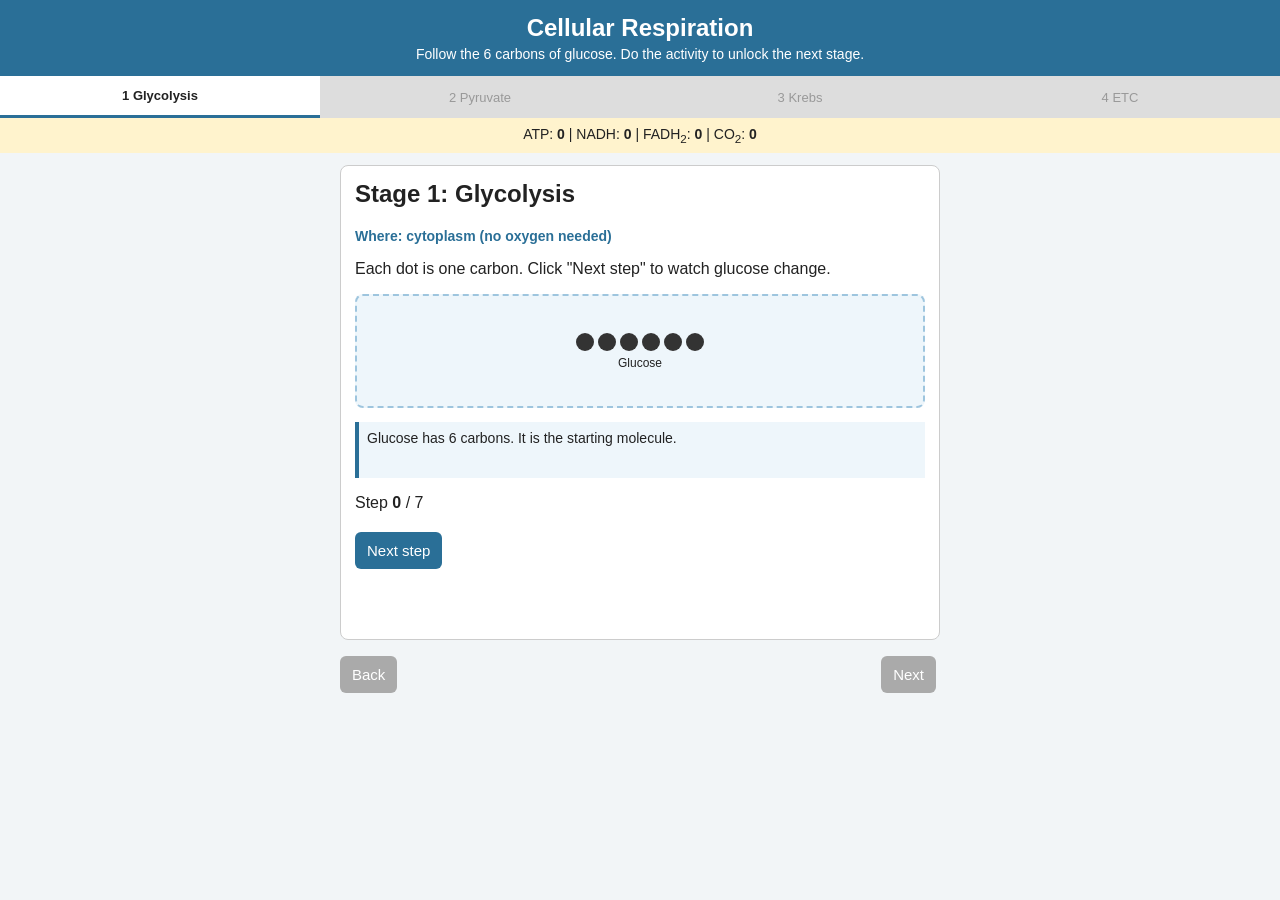
<file: index.html>
<!DOCTYPE html>
<html lang="en">
<head>
<meta charset="UTF-8">
<meta name="viewport" content="width=device-width, initial-scale=1">
<title>Cellular Respiration Simulation</title>
<link rel="stylesheet" href="style.css">
</head>
<body>

<header>
  <h1>Cellular Respiration</h1>
  <p>Follow the 6 carbons of glucose. Do the activity to unlock the next stage.</p>
</header>

<nav id="tabs">
  <button data-n="1">1 Glycolysis</button>
  <button data-n="2">2 Pyruvate</button>
  <button data-n="3">3 Krebs</button>
  <button data-n="4">4 ETC</button>
</nav>

<div id="totals">
  ATP: <b id="tATP">0</b> |
  NADH: <b id="tNADH">0</b> |
  FADH<sub>2</sub>: <b id="tFADH">0</b> |
  CO<sub>2</sub>: <b id="tCO2">0</b>
</div>

<main>

  <!-- STAGE 1 -->
  <section class="stage" id="s1">
    <h2>Stage 1: Glycolysis</h2>
    <p class="where">Where: cytoplasm (no oxygen needed)</p>
    <p>Each dot is one carbon. Click "Next step" to watch glucose change.</p>
    <div class="area" id="area1"></div>
    <p class="txt" id="txt1"></p>
    <p>Step <b id="n1">0</b> / 7</p>
    <button id="b1">Next step</button>
    <p class="msg" id="m1"></p>
  </section>

  <!-- STAGE 2 -->
  <section class="stage" id="s2">
    <h2>Stage 2: Pyruvate oxidation</h2>
    <p class="where">Where: pyruvate enters the mitochondrion</p>
    <p>Click each pyruvate (3 carbons). One carbon leaves as CO<sub>2</sub>.</p>
    <div class="area">
      <div class="pyr" id="p1"></div>
      <div class="pyr" id="p2"></div>
    </div>
    <p class="msg" id="m2"></p>
  </section>

  <!-- STAGE 3 -->
  <section class="stage" id="s3">
    <h2>Stage 3: Krebs cycle</h2>
    <p class="where">Where: mitochondrial matrix</p>
    <p>The 2-carbon acetyl-CoA joins the cycle. Go through all 8 steps, twice.</p>
    <svg id="krebs" viewBox="0 0 300 300"></svg>
    <p class="txt" id="txt3">Press "Next step" to start turn 1.</p>
    <p>Turn <b id="turn">1</b> / 2 &nbsp; Step <b id="n3">0</b> / 8</p>
    <button id="b3">Next step</button>
    <button id="b3auto">Auto-play this turn</button>
    <p class="msg" id="m3"></p>
  </section>

  <!-- STAGE 4 -->
  <section class="stage" id="s4">
    <h2>Stage 4: Electron transport chain</h2>
    <p class="where">Where: inner mitochondrial membrane (needs oxygen)</p>
    <p>Send NADH and FADH<sub>2</sub> through the complexes. They pump H<sup>+</sup> (protons) across the membrane. Then the protons flow back through ATP synthase. This is chemiosmosis.</p>
    <svg id="etc" viewBox="0 0 340 260"></svg>
    <p>Carriers left: <b id="left">0</b> &nbsp; Proton dots: <b id="pcount">0</b></p>
    <button id="b4a">Send next carrier</button>
    <button id="b4all">Send all carriers</button>
    <button id="b4b" disabled>Open ATP synthase</button>
    <p class="msg" id="m4"></p>
    <button id="again" style="display:none">Start over</button>
  </section>

</main>

<div id="nav">
  <button id="back">Back</button>
  <button id="next" disabled>Next</button>
</div>

<script src="script.js"></script>
</body>
</html>
</file>
<file: style.css>
body {
  font-family: Arial, sans-serif;
  background: #f2f5f7;
  color: #222;
  margin: 0;
  padding-bottom: 20px;
}
header { background: #2a6f97; color: white; padding: 14px; text-align: center; }
header h1 { margin: 0; font-size: 24px; }
header p { margin: 4px 0 0; font-size: 14px; }

#tabs { display: flex; background: #ddd; }
#tabs button {
  flex: 1; border: none; background: #ddd; color: #222;
  padding: 12px 2px; font-size: 13px; margin: 0; border-radius: 0; cursor: pointer;
}
#tabs button.active { background: white; font-weight: bold; border-bottom: 3px solid #2a6f97; }
#tabs button:disabled { color: #999; cursor: default; background: #ddd; }

#totals { background: #fff3cd; padding: 8px; text-align: center; font-size: 14px; }

main { max-width: 600px; margin: 0 auto; padding: 12px; }
.stage { display: none; background: white; border: 1px solid #ccc; border-radius: 8px; padding: 14px; }
.stage.show { display: block; }
.stage h2 { margin-top: 0; }
.where { color: #2a6f97; font-weight: bold; font-size: 14px; }
.txt { background: #eef6fb; border-left: 4px solid #2a6f97; padding: 8px; min-height: 40px; font-size: 14px; }

.area {
  background: #eef6fb; border: 2px dashed #9ec5de; border-radius: 8px;
  min-height: 90px; padding: 10px; margin: 10px 0;
  display: flex; flex-wrap: wrap; gap: 14px; justify-content: center; align-items: center;
}
.grp { text-align: center; font-size: 12px; max-width: 150px; }
.c {
  display: inline-block; width: 18px; height: 18px; border-radius: 50%;
  background: #333; margin: 2px; transition: opacity 0.6s, transform 0.6s;
}
.c.gone { background: #999; opacity: 0.4; transform: translateY(-14px); }

.pyr {
  background: #f6d55c; border: 2px solid #b59a00; border-radius: 12px;
  padding: 10px 14px; text-align: center; font-size: 13px; cursor: pointer;
}
.pyr.done { background: #8fd694; border-color: #3c8d40; cursor: default; }

svg { width: 100%; height: auto; display: block; background: #fafafa; border: 1px solid #ddd; border-radius: 8px; }
svg text { font-family: Arial, sans-serif; }
.node { fill: white; stroke: #3c8d40; stroke-width: 2.5; }
.node.hot { fill: #f4a259; }
#token { transition: transform 0.6s; }

button {
  font-size: 15px; padding: 10px 12px; margin: 4px 4px 4px 0;
  border: none; border-radius: 6px; background: #2a6f97; color: white; cursor: pointer;
}
button:disabled { background: #aaa; cursor: default; }
.msg { color: #2d6a4f; font-weight: bold; min-height: 20px; }

#nav { max-width: 600px; margin: 0 auto; display: flex; justify-content: space-between; padding: 0 12px; }
#nav button { background: #444; }
#nav button:disabled { background: #aaa; }
</file>
